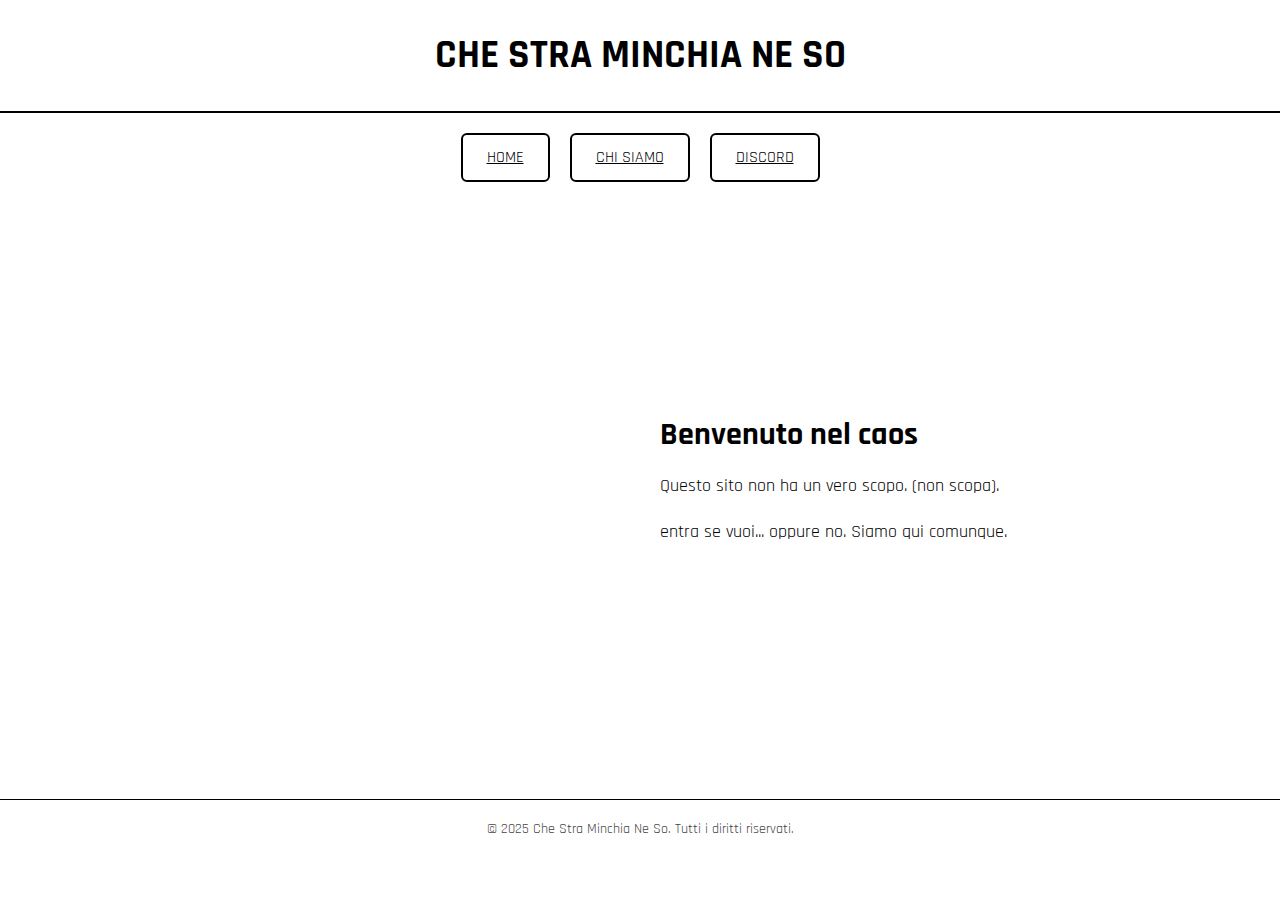
<file: index.html>
<!DOCTYPE html>
<html lang="it">
<head>
  <meta charset="UTF-8" />
  <meta name="viewport" content="width=device-width, initial-scale=1.0" />
  <title>che stra minchia ne so</title>
  <style>
    @import url('https://fonts.googleapis.com/css2?family=Rajdhani:wght@600&display=swap');

    body {
      margin: 0;
      padding: 0;
      background-color: #ffffff;
      color: #000000;
      font-family: 'Rajdhani', sans-serif;
      overflow-x: hidden;
    }

    header {
      padding: 30px;
      text-align: center;
      font-size: 2.5rem;
      font-weight: bold;
      text-transform: uppercase;
      border-bottom: 2px solid #000;
    }

    nav {
      display: flex;
      justify-content: center;
      gap: 20px;
      margin: 20px 0;
    }

    .button {
      padding: 12px 24px;
      border: 2px solid #000;
      background-color: transparent;
      color: #000;
      text-transform: uppercase;
      font-size: 1rem;
      cursor: pointer;
      transition: all 0.3s ease;
      border-radius: 6px;
    }

    .button:hover {
      background-color: #000;
      color: #fff;
      box-shadow: 0 0 10px #000;
    }

    .hero {
      display: flex;
      align-items: center;
      justify-content: center;
      gap: 40px;
      padding: 60px 40px;
      max-width: 1200px;
      margin: 0 auto;
      flex-wrap: wrap; /* mobile-friendly */
    }

    .image-container {
      flex: 1 1 300px;
      opacity: 0;
      transform: translateX(100%);
      animation: slideInFade 2s ease-out forwards;
    }

    .image-container img {
      width: 100%;
      max-width: 400px;
      border-radius: 12px;
      box-shadow: 0 0 15px rgba(0, 0, 0, 0.3);
    }

    @keyframes slideInFade {
      to {
        opacity: 1;
        transform: translateX(0);
      }
    }

    .text-container {
      flex: 1 1 300px;
      max-width: 600px;
    }

    .text-container h2 {
      font-size: 2rem;
      margin-bottom: 15px;
    }

    .text-container p {
      font-size: 1.1rem;
      line-height: 1.6;
    }

    footer {
      text-align: center;
      margin-top: 50px;
      padding: 20px;
      border-top: 1px solid #000;
      font-size: 0.9rem;
      color: #444;
    }

    @media (max-width: 768px) {
      .hero {
        flex-direction: column;
        text-align: center;
      }

      .image-container, .text-container {
        transform: none;
        opacity: 1;
        animation: none;
      }
    }
  </style>
</head>
<body>
  <header>
    che stra minchia ne so
  </header>

  <nav>
    <a href="index.html" class="button">Home</a>
    <a href="chisiamo.html" class="button">Chi Siamo</a>
    <a href="discord.html" class="button">Discord</a>
  </nav>

  <div class="hero">
    <div class="image-container">
      <img src="job_application.png" alt="Benvenuto nel caos" />
    </div>
    <div class="text-container">
      <h2>Benvenuto nel caos</h2>
      <p>
        Questo sito non ha un vero scopo. (non scopa).
      </p>
      <p>
        entra se vuoi... oppure no. Siamo qui comunque.
      </p>
    </div>
  </div>

  <footer>
    © 2025 Che Stra Minchia Ne So. Tutti i diritti riservati.
  </footer>
</body>
</html>
</file>
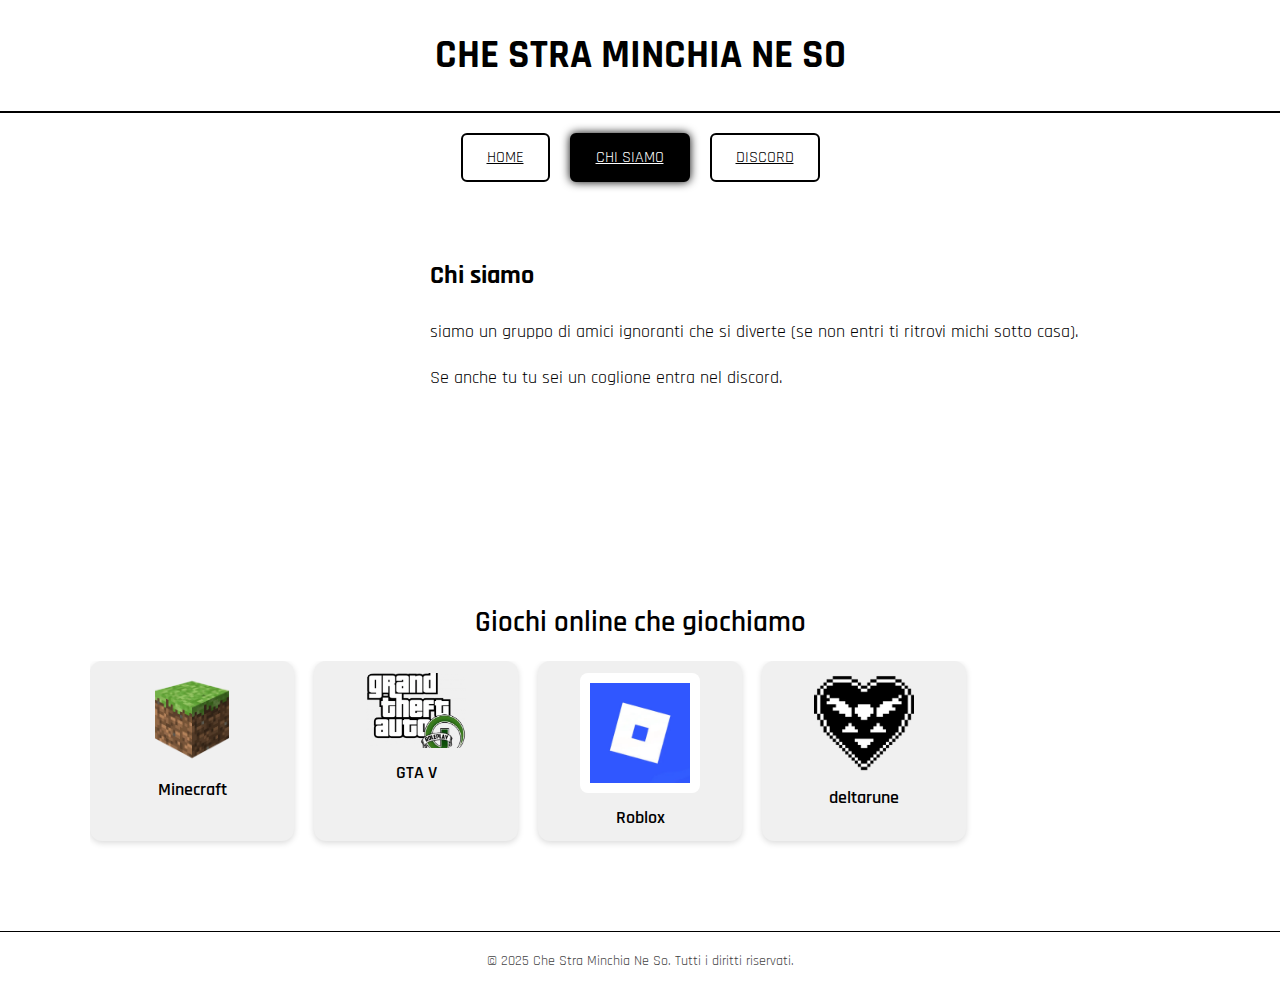
<file: chisiamo.html>
<!DOCTYPE html>
<html lang="it">
<head>
  <meta charset="UTF-8" />
  <meta name="viewport" content="width=device-width, initial-scale=1.0" />
  <title>Chi siamo - che stra minchia ne so</title>
  <style>
    @import url('https://fonts.googleapis.com/css2?family=Rajdhani:wght@600&display=swap');

body {
  margin: 0;
  padding: 0;
  background-color: #ffffff;
  color: #000000;
  font-family: 'Rajdhani', sans-serif;
  overflow-x: hidden;
}

header {
  padding: 30px;
  text-align: center;
  font-size: 2.5rem;
  font-weight: bold;
  text-transform: uppercase;
  border-bottom: 2px solid #000;
}

nav {
  display: flex;
  justify-content: center;
  gap: 20px;
  margin: 20px 0;
}

.button {
  padding: 12px 24px;
  border: 2px solid #000;
  background-color: transparent;
  color: #000;
  text-transform: uppercase;
  font-size: 1rem;
  cursor: pointer;
  transition: all 0.3s ease;
  border-radius: 6px;
}

.button:hover,
.button.active {
  background-color: #000;
  color: #fff;
  box-shadow: 0 0 10px #000;
}

/* Contenitore flex per immagine e testo */
.main-container {
  display: flex;
  align-items: flex-start;
  max-width: 1100px;
  margin: 50px auto;
  padding: 0 20px;
  gap: 40px;
  overflow: hidden;
}

.image-container {
  flex: 0 0 300px;
  opacity: 0;
  transform: translateX(-100%);
  animation: slideInFromLeft 2s ease-out forwards;
}

.image-container img {
  width: 100%;
  border-radius: 8px;
  box-shadow: 0 0 10px rgba(0, 0, 0, 0.25);
}

@keyframes slideInFromLeft {
  to {
    opacity: 1;
    transform: translateX(0);
  }
}

.content {
  flex: 1;
  font-size: 1.1rem;
  line-height: 1.6;
  text-align: justify;
}

/* Sezione giochi */
.games-section {
  max-width: 1100px;
  margin: 50px auto 80px auto;
  padding: 0 20px;
}

.games-section h3 {
  margin-bottom: 20px;
  font-size: 1.8rem;
  font-weight: 600;
  text-align: center;
}

/* Contenitore per scorrimento orizzontale */
.games-container {
  display: flex;
  overflow-x: auto;
  gap: 20px;
  padding-bottom: 10px;
  scroll-behavior: smooth;
}

/* Card di ogni gioco */
.game-card {
  flex: 0 0 auto;
  width: 180px;
  background-color: #f0f0f0;
  border-radius: 12px;
  padding: 12px;
  text-align: center;
  box-shadow: 0 2px 6px rgba(0,0,0,0.15);
  user-select: none;
  transition: transform 0.3s ease, box-shadow 0.3s ease;
}

.game-card:hover {
  transform: scale(1.05);
  box-shadow: 0 4px 12px rgba(0, 0, 0, 0.3);
}

/* Immagini dentro le card ridotte (tutte tranne job_application.png) */
.game-card img {
  width: 100px;
  height: auto;
  border-radius: 8px;
  object-fit: cover;
  margin-bottom: 8px;
}

/* Specifica per l'immagine Roblox */
.game-card img[alt="Roblox"] {
  object-fit: contain;
  background: #fff;
  padding: 10px;
}

.game-title {
  font-weight: 600;
  font-size: 1.1rem;
}

/* Footer */
footer {
  text-align: center;
  margin-top: 50px;
  padding: 20px;
  border-top: 1px solid #000;
  font-size: 0.9rem;
  color: #444;
}

@media (max-width: 768px) {
  .main-container {
    flex-direction: column;
    align-items: center;
  }

  .image-container {
    transform: translateX(0);
    opacity: 1;
    margin-bottom: 20px;
  }

  .content {
    text-align: center;
  }

  .games-container {
    justify-content: center;
  }
}
  </style>
</head>
<body>
  <header>
    che stra minchia ne so
  </header>

  <nav>
    <a href="index.html" class="button">Home</a>
    <a href="chisiamo.html" class="button active">Chi Siamo</a>
    <a href="discord.html" class="button">Discord</a>
  </nav>

  <div class="main-container">
    <div class="image-container">
      <img src="job_application.png" alt="Chi siamo" />
    </div>

    <div class="content">
      <h2>Chi siamo</h2>
      <p>
        siamo un gruppo di amici ignoranti che si diverte (se non entri ti ritrovi michi sotto casa).
      </p>
      <p>
        Se anche tu tu sei un coglione entra nel discord.
      </p>
    </div>
  </div>

  <!-- Sezione giochi -->
  <section class="games-section">
    <h3>Giochi online che giochiamo</h3>
    <div class="games-container">
      <div class="game-card">
        <img src="minecraft.png" alt="Minecraft" />
        <div class="game-title">Minecraft</div>
      </div>
      <div class="game-card">
        <img src="gta5.png" alt="GTA V" />
        <div class="game-title">GTA V</div>
      </div>
      <div class="game-card">
        <img src="roblox.png" alt="Roblox" />
        <div class="game-title">Roblox</div>
      </div>
    <div class="game-card">
      <img src="deltarune.png" alt="Fortnite" />
      <div class="game-title">deltarune</div>
    </div>
  </div>
  </section>

  <footer>
    © 2025 Che Stra Minchia Ne So. Tutti i diritti riservati.
  </footer>
</body>
</html>
</file>
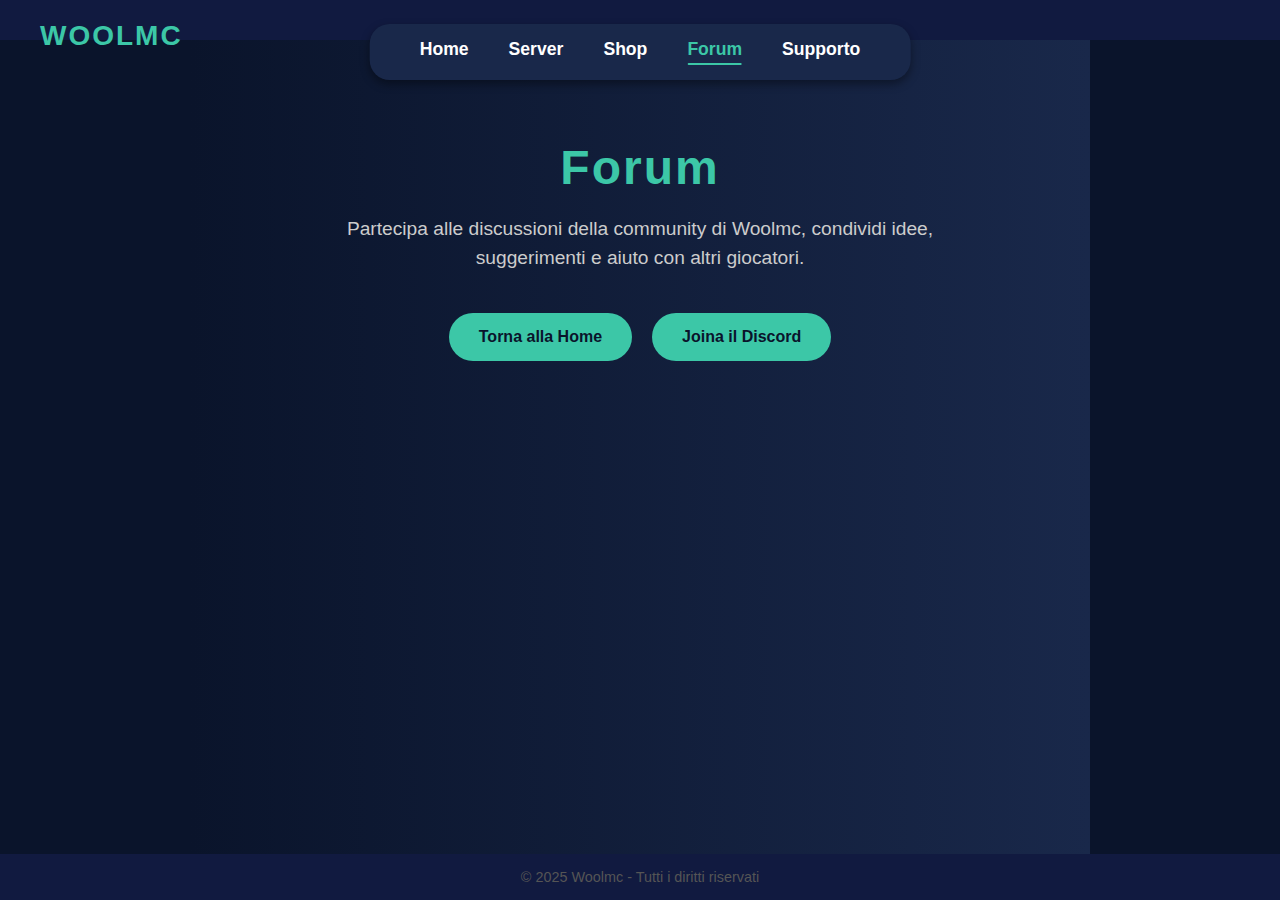
<file: forum.html>
<!DOCTYPE html>
<html lang="it">
<head>
    <meta charset="UTF-8" />
    <meta name="viewport" content="width=device-width, initial-scale=1" />
    <title>Woolmc - Forum</title>
    <style>
        /* Reset base */
        * {
            margin: 0; padding: 0; box-sizing: border-box;
            font-family: 'Poppins', sans-serif;
        }

        body {
            background: #0a142b;
            color: #fff;
            min-height: 100vh;
            display: flex;
            flex-direction: column;
            align-items: center;
        }

        header {
            background: #111a40;
            width: 100%;
            padding: 20px 40px;
            position: relative;
            display: flex;
            justify-content: center;
        }

        .logo {
            position: absolute;
            left: 40px;
            font-size: 28px;
            font-weight: 700;
            color: #3cc7a7;
            text-transform: uppercase;
            letter-spacing: 2px;
            cursor: pointer;
            user-select: none;
        }

        nav {
            background: #19284a;
            border-radius: 20px;
            padding: 15px 50px;
            display: flex;
            gap: 40px;
            box-shadow: 0 4px 10px rgba(0,0,0,0.4);
            position: absolute;
            bottom: -40px;
            left: 50%;
            transform: translateX(-50%);
        }

        nav a {
            position: relative;
            color: #fff;
            font-weight: 600;
            font-size: 1.1rem;
            text-decoration: none;
            padding-bottom: 5px;
            cursor: pointer;
            transition: color 0.3s;
        }

        nav a:hover,
        nav a.active {
            color: #3cc7a7;
        }

        /* Linea animata sotto il testo */
        nav a::after {
            content: "";
            position: absolute;
            left: 0;
            bottom: 0;
            height: 2px;
            width: 0;
            background: #3cc7a7;
            transition: width 0.4s ease;
            border-radius: 2px;
        }

        nav a:hover::after,
        nav a.active::after {
            width: 100%;
        }

        main {
            flex-grow: 1;
            padding: 100px 40px 60px;
            text-align: center;
            background: linear-gradient(90deg, #0a142b 0%, #19284a 100%);
            width: 100%;
            max-width: 900px;
        }

        main h1 {
            font-size: 3rem;
            margin-bottom: 20px;
            color: #3cc7a7;
            letter-spacing: 2px;
        }

        main p {
            font-size: 1.2rem;
            max-width: 600px;
            margin: 0 auto 40px auto;
            line-height: 1.5;
            color: #ccc;
        }

        .buttons {
            display: flex;
            justify-content: center;
            gap: 20px;
        }

        main button {
            background: #3cc7a7;
            border: none;
            padding: 15px 30px;
            font-size: 1rem;
            font-weight: 700;
            color: #0a142b;
            cursor: pointer;
            border-radius: 50px;
            transition: background-color 0.3s;
        }

        main button:hover {
            background: #2ba78a;
        }

        footer {
            background: #111a40;
            padding: 15px 40px;
            text-align: center;
            font-size: 0.9rem;
            color: #555;
            width: 100%;
        }

        /* Responsive */
        @media (max-width: 600px) {
            header {
                padding: 20px 20px;
            }
            .logo {
                position: static;
                margin-bottom: 10px;
            }
            nav {
                position: static;
                transform: none;
                flex-wrap: wrap;
                justify-content: center;
                padding: 10px 20px;
                gap: 20px;
                margin-bottom: 20px;
            }
            nav a {
                font-size: 1rem;
                padding-bottom: 3px;
            }
            main h1 {
                font-size: 2rem;
            }
            main {
                padding-top: 40px;
            }
            .buttons {
                flex-direction: column;
                gap: 10px;
            }
        }
    </style>
</head>
<body>

<header>
    <div class="logo">Woolmc</div>
    <nav>
      <a href="index.html">Home</a>
      <a href="server.html">Server</a>
      <a href="shop.html">Shop</a>
      <a href="forum.html" class="active">Forum</a>
      <a href="supporto.html">Supporto</a>
    </nav>
</header>

<main>
    <h1>Forum</h1>
    <p>Partecipa alle discussioni della community di Woolmc, condividi idee, suggerimenti e aiuto con altri giocatori.</p>
    <div class="buttons">
        <button onclick="location.href='index.html'">Torna alla Home</button>
        <button onclick="window.open('https://discord.gg/gdCtSaAdae', '_blank')">Joina il Discord</button>
    </div>
</main>

<footer>
    &copy; 2025 Woolmc - Tutti i diritti riservati
</footer>

</body>
</html>
</file>
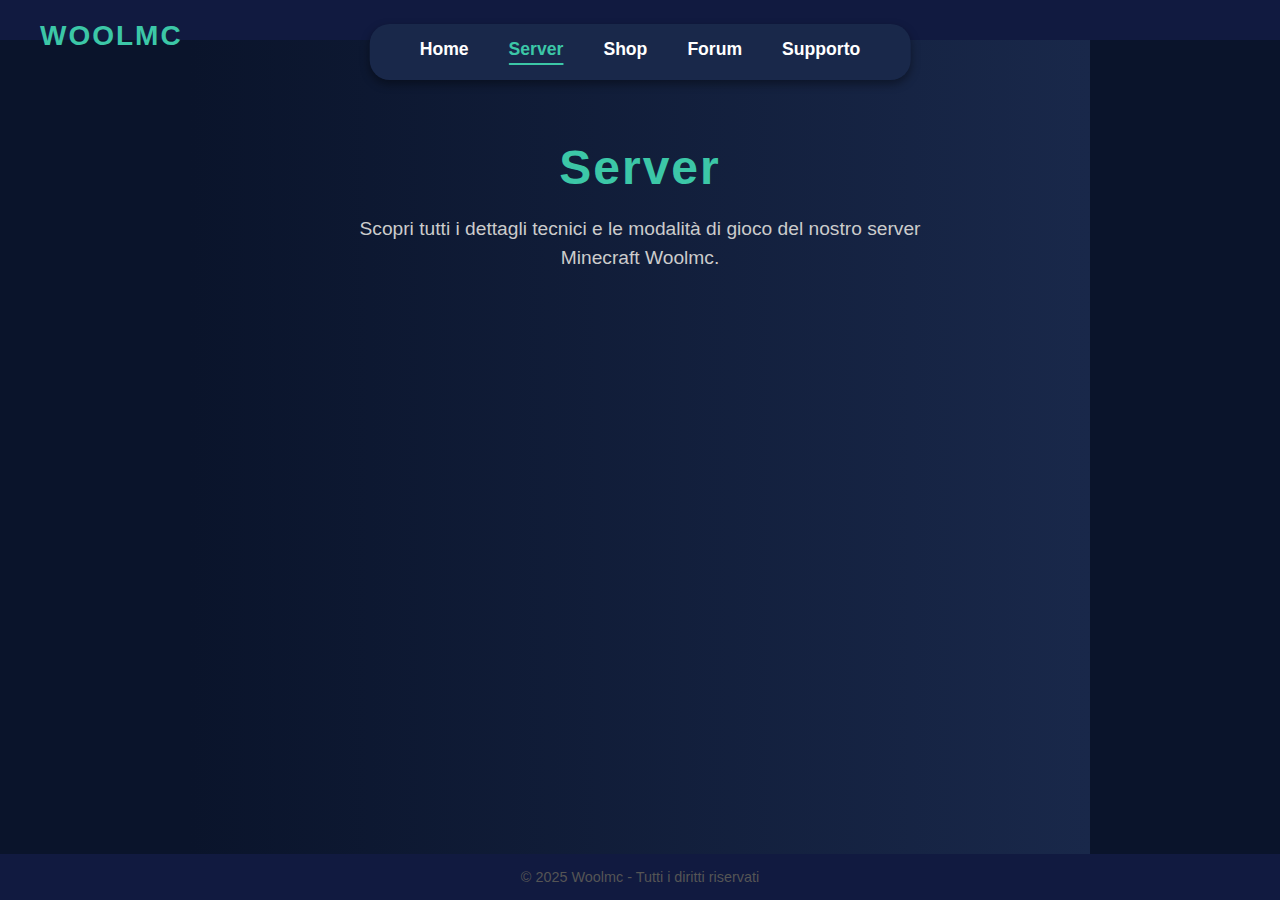
<file: server.html>
<!DOCTYPE html>
<html lang="it">
<head>
    <meta charset="UTF-8" />
    <meta name="viewport" content="width=device-width, initial-scale=1" />
    <title>Woolmc - Server</title>
    <style>
        /* Copia qui il CSS di index.html, per esempio: */
        * {
            margin: 0; padding: 0; box-sizing: border-box;
            font-family: 'Poppins', sans-serif;
        }
        body {
            background: #0a142b;
            color: #fff;
            min-height: 100vh;
            display: flex;
            flex-direction: column;
            align-items: center;
        }
        header {
            background: #111a40;
            width: 100%;
            padding: 20px 40px;
            position: relative;
            display: flex;
            justify-content: center;
        }
        .logo {
            position: absolute;
            left: 40px;
            font-size: 28px;
            font-weight: 700;
            color: #3cc7a7;
            text-transform: uppercase;
            letter-spacing: 2px;
            cursor: pointer;
            user-select: none;
        }
        nav {
            background: #19284a;
            border-radius: 20px;
            padding: 15px 50px;
            display: flex;
            gap: 40px;
            box-shadow: 0 4px 10px rgba(0,0,0,0.4);
            position: absolute;
            bottom: -40px;
            left: 50%;
            transform: translateX(-50%);
        }
        nav a {
            position: relative;
            color: #fff;
            font-weight: 600;
            font-size: 1.1rem;
            text-decoration: none;
            padding-bottom: 5px;
            cursor: pointer;
            transition: color 0.3s;
        }
        nav a:hover,
        nav a.active {
            color: #3cc7a7;
        }
        nav a::after {
            content: "";
            position: absolute;
            left: 0;
            bottom: 0;
            height: 2px;
            width: 0;
            background: #3cc7a7;
            transition: width 0.4s ease;
            border-radius: 2px;
        }
        nav a:hover::after,
        nav a.active::after {
            width: 100%;
        }
        main {
            flex-grow: 1;
            padding: 100px 40px 60px;
            text-align: center;
            background: linear-gradient(90deg, #0a142b 0%, #19284a 100%);
            width: 100%;
            max-width: 900px;
        }
        main h1 {
            font-size: 3rem;
            margin-bottom: 20px;
            color: #3cc7a7;
            letter-spacing: 2px;
        }
        main p {
            font-size: 1.2rem;
            max-width: 600px;
            margin: 0 auto 40px auto;
            line-height: 1.5;
            color: #ccc;
        }
        footer {
            background: #111a40;
            padding: 15px 40px;
            text-align: center;
            font-size: 0.9rem;
            color: #555;
            width: 100%;
        }
        @media (max-width: 600px) {
            header {
                padding: 20px 20px;
            }
            .logo {
                position: static;
                margin-bottom: 10px;
            }
            nav {
                position: static;
                transform: none;
                flex-wrap: wrap;
                justify-content: center;
                padding: 10px 20px;
                gap: 20px;
                margin-bottom: 20px;
            }
            nav a {
                font-size: 1rem;
                padding-bottom: 3px;
            }
            main h1 {
                font-size: 2rem;
            }
            main {
                padding-top: 40px;
            }
        }
    </style>
</head>
<body>

<header>
    <div class="logo">Woolmc</div>
    <nav>
        <a href="index.html">Home</a>
        <a href="server.html" class="active">Server</a>
        <a href="shop.html">Shop</a>
        <a href="forum.html">Forum</a>
        <a href="supporto.html">Supporto</a>
    </nav>
</header>

<main>
    <h1>Server</h1>
    <p>Scopri tutti i dettagli tecnici e le modalità di gioco del nostro server Minecraft Woolmc.</p>
</main>

<footer>
    &copy; 2025 Woolmc - Tutti i diritti riservati
</footer>

</body>
</html>
</file>
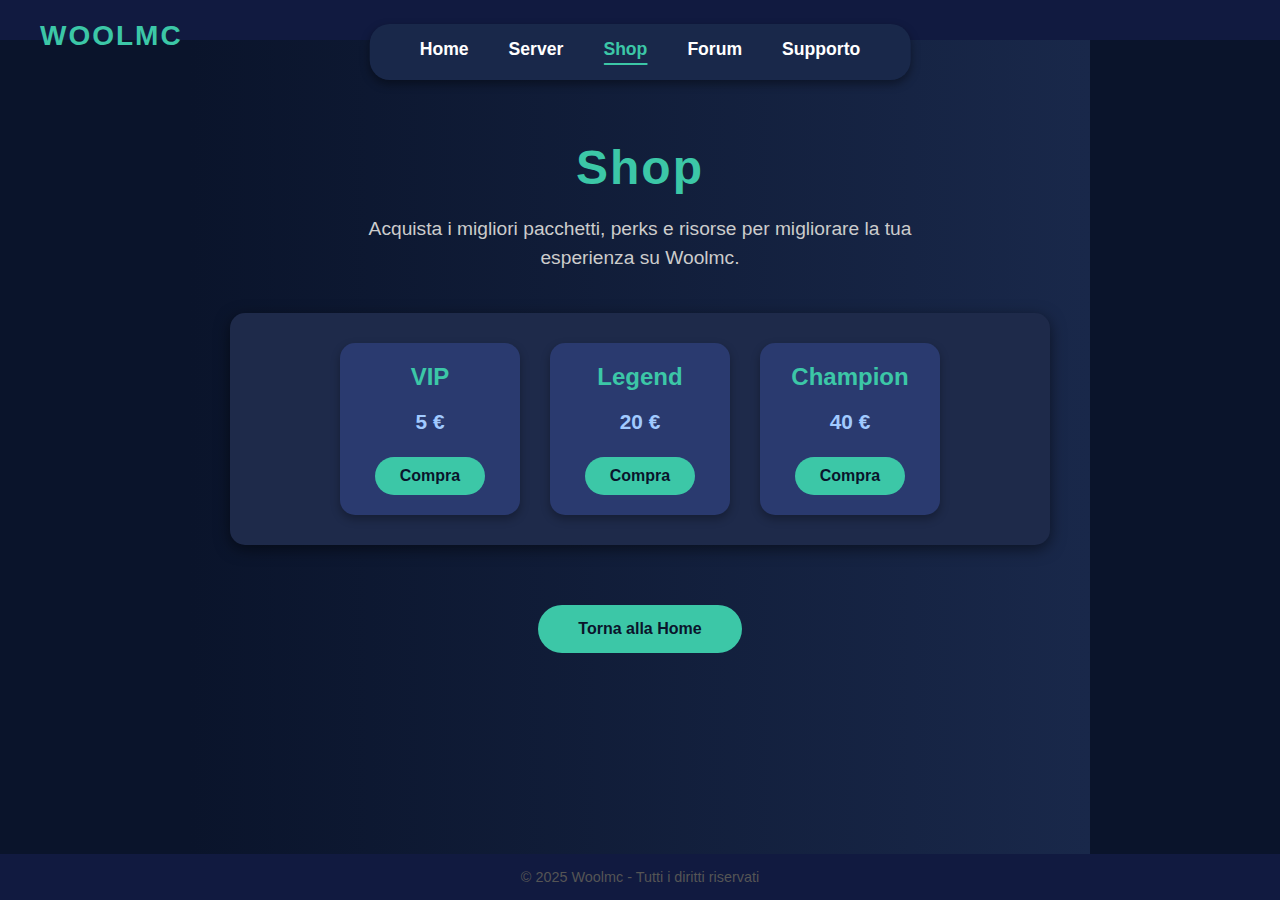
<file: shop.html>
<!DOCTYPE html>
<html lang="it">
<head>
    <meta charset="UTF-8" />
    <meta name="viewport" content="width=device-width, initial-scale=1" />
    <title>Woolmc - Shop</title>
    <style>
        /* Reset base */
        * {
            margin: 0; padding: 0; box-sizing: border-box;
            font-family: 'Poppins', sans-serif;
        }

        body {
            background: #0a142b;
            color: #fff;
            min-height: 100vh;
            display: flex;
            flex-direction: column;
            align-items: center;
        }

        header {
            background: #111a40;
            width: 100%;
            padding: 20px 40px;
            position: relative;
            display: flex;
            justify-content: center;
        }

        .logo {
            position: absolute;
            left: 40px;
            font-size: 28px;
            font-weight: 700;
            color: #3cc7a7;
            text-transform: uppercase;
            letter-spacing: 2px;
            cursor: pointer;
            user-select: none;
        }

        nav {
            background: #19284a;
            border-radius: 20px;
            padding: 15px 50px;
            display: flex;
            gap: 40px;
            box-shadow: 0 4px 10px rgba(0,0,0,0.4);
            position: absolute;
            bottom: -40px;
            left: 50%;
            transform: translateX(-50%);
        }

        nav a {
            position: relative;
            color: #fff;
            font-weight: 600;
            font-size: 1.1rem;
            text-decoration: none;
            padding-bottom: 5px;
            cursor: pointer;
            transition: color 0.3s;
        }

        nav a:hover,
        nav a.active {
            color: #3cc7a7;
        }

        /* Linea animata sotto il testo */
        nav a::after {
            content: "";
            position: absolute;
            left: 0;
            bottom: 0;
            height: 2px;
            width: 0;
            background: #3cc7a7;
            transition: width 0.4s ease;
            border-radius: 2px;
        }

        nav a:hover::after,
        nav a.active::after {
            width: 100%;
        }

        main {
            flex-grow: 1;
            padding: 100px 40px 60px;
            text-align: center;
            background: linear-gradient(90deg, #0a142b 0%, #19284a 100%);
            width: 100%;
            max-width: 900px;
            display: flex;
            flex-direction: column;
            align-items: center;
        }

        main h1 {
            font-size: 3rem;
            margin-bottom: 20px;
            color: #3cc7a7;
            letter-spacing: 2px;
        }

        main p {
            font-size: 1.2rem;
            max-width: 600px;
            margin: 0 auto 40px auto;
            line-height: 1.5;
            color: #ccc;
        }

        /* Contenitore blu scuro per i rank */
        .rank-container {
            background-color: #1e2a4a;
            border-radius: 15px;
            padding: 30px 20px;
            display: flex;
            gap: 30px;
            justify-content: center;
            width: 100%;
            max-width: 900px;
            margin-bottom: 40px;
            box-shadow: 0 4px 15px rgba(0,0,0,0.5);
        }

        /* Singolo rank */
        .rank {
            background: #2a3a6f;
            border-radius: 15px;
            padding: 20px;
            width: 180px;
            display: flex;
            flex-direction: column;
            align-items: center;
            box-shadow: 0 4px 10px rgba(0,0,0,0.3);
            cursor: pointer;
            transition: transform 0.3s;
        }

        .rank:hover {
            transform: translateY(-5px);
        }

        .rank h2 {
            margin-bottom: 15px;
            color: #3cc7a7;
            font-size: 1.5rem;
        }

        .rank p.price {
            font-size: 1.3rem;
            margin-bottom: 20px;
            color: #a1caff;
            font-weight: 700;
        }

        .rank button {
            background: #3cc7a7;
            border: none;
            padding: 10px 25px;
            font-size: 1rem;
            font-weight: 700;
            color: #0a142b;
            border-radius: 50px;
            cursor: pointer;
            transition: background-color 0.3s;
        }

        .rank button:hover {
            background: #2ba78a;
        }

        /* Bottone torna alla home */
        main button.return-home {
            background: #3cc7a7;
            border: none;
            padding: 15px 40px;
            font-size: 1rem;
            font-weight: 700;
            color: #0a142b;
            cursor: pointer;
            border-radius: 50px;
            transition: background-color 0.3s;
            margin-top: 20px;
            align-self: center;
        }

        main button.return-home:hover {
            background: #2ba78a;
        }

        footer {
            background: #111a40;
            padding: 15px 40px;
            text-align: center;
            font-size: 0.9rem;
            color: #555;
            width: 100%;
        }

        /* Modale overlay */
        .modal-overlay {
            position: fixed;
            top: 0; left: 0;
            width: 100vw; height: 100vh;
            background: rgba(0,0,0,0.7);
            display: flex;
            justify-content: center;
            align-items: center;
            visibility: hidden;
            opacity: 0;
            transition: opacity 0.3s ease;
            z-index: 1000;
        }

        .modal-overlay.active {
            visibility: visible;
            opacity: 1;
        }

        /* Modale contenuto */
        .modal {
            background: #19284a;
            border-radius: 15px;
            padding: 30px 40px;
            width: 300px;
            text-align: center;
            box-shadow: 0 5px 15px rgba(0,0,0,0.5);
            color: #fff;
        }

        .modal h3 {
            margin-bottom: 20px;
            color: #3cc7a7;
        }

        .modal button {
            margin: 10px 10px 0 10px;
            padding: 10px 25px;
            border-radius: 50px;
            font-weight: 700;
            cursor: pointer;
            border: none;
            font-size: 1rem;
            transition: background-color 0.3s;
        }

        .modal .confirm-btn {
            background: #3cc7a7;
            color: #0a142b;
        }

        .modal .confirm-btn:hover {
            background: #2ba78a;
        }

        .modal .cancel-btn {
            background: #555;
            color: #eee;
        }

        .modal .cancel-btn:hover {
            background: #444;
        }

        /* Responsive */
        @media (max-width: 700px) {
            .rank-container {
                flex-direction: column;
                align-items: center;
            }

            .rank {
                width: 80%;
                max-width: 300px;
            }
        }
    </style>
</head>
<body>

<header>
    <div class="logo">Woolmc</div>
    <nav>
      <a href="index.html">Home</a>
      <a href="server.html">Server</a>
      <a href="shop.html" class="active">Shop</a>
      <a href="forum.html">Forum</a>
      <a href="supporto.html">Supporto</a>
    </nav>
</header>

<main>
    <h1>Shop</h1>
    <p>Acquista i migliori pacchetti, perks e risorse per migliorare la tua esperienza su Woolmc.</p>

    <div class="rank-container">
        <div class="rank" data-rank="VIP" data-price="5">
            <h2>VIP</h2>
            <p class="price">5 €</p>
            <button onclick="openModal('VIP', 5)">Compra</button>
        </div>
        <div class="rank" data-rank="Legend" data-price="20">
            <h2>Legend</h2>
            <p class="price">20 €</p>
            <button onclick="openModal('Legend', 20)">Compra</button>
        </div>
        <div class="rank" data-rank="Champion" data-price="40">
            <h2>Champion</h2>
            <p class="price">40 €</p>
            <button onclick="openModal('Champion', 40)">Compra</button>
        </div>
    </div>

    <button class="return-home" onclick="location.href='index.html'">Torna alla Home</button>
</main>

<footer>
    &copy; 2025 Woolmc - Tutti i diritti riservati
</footer>

<!-- Modale per conferma acquisto -->
<div id="modalOverlay" class="modal-overlay">
    <div class="modal">
        <h3 id="modalTitle">Compra Rank</h3>
        <p id="modalText">Confermi l'acquisto?</p>
        <button class="confirm-btn" id="confirmBuyBtn">Vai a PayPal</button>
        <button class="cancel-btn" onclick="closeModal()">Annulla</button>
    </div>
</div>

<script>
    function openModal(rank, price) {
        const modalOverlay = document.getElementById('modalOverlay');
        const modalTitle = document.getElementById('modalTitle');
        const modalText = document.getElementById('modalText');
        const confirmBtn = document.getElementById('confirmBuyBtn');

        modalTitle.textContent = `Compra "${rank}"`;
        modalText.textContent = `Confermi l'acquisto del rank "${rank}" al prezzo di ${price} €?`;

        confirmBtn.onclick = () => {
            // Apri PayPal in nuova scheda
            const paypalUrl = `https://www.paypal.com/cgi-bin/webscr?cmd=_xclick&business=tuo@email.it&item_name=${encodeURIComponent(rank)}&amount=${price}&currency_code=EUR`;
            window.open(paypalUrl, '_blank', 'width=600,height=700,resizable=yes,scrollbars=yes');
            closeModal();
        };

        modalOverlay.classList.add('active');
    }

    function closeModal() {
        document.getElementById('modalOverlay').classList.remove('active');
    }
</script>

</body>
</html>
</file>
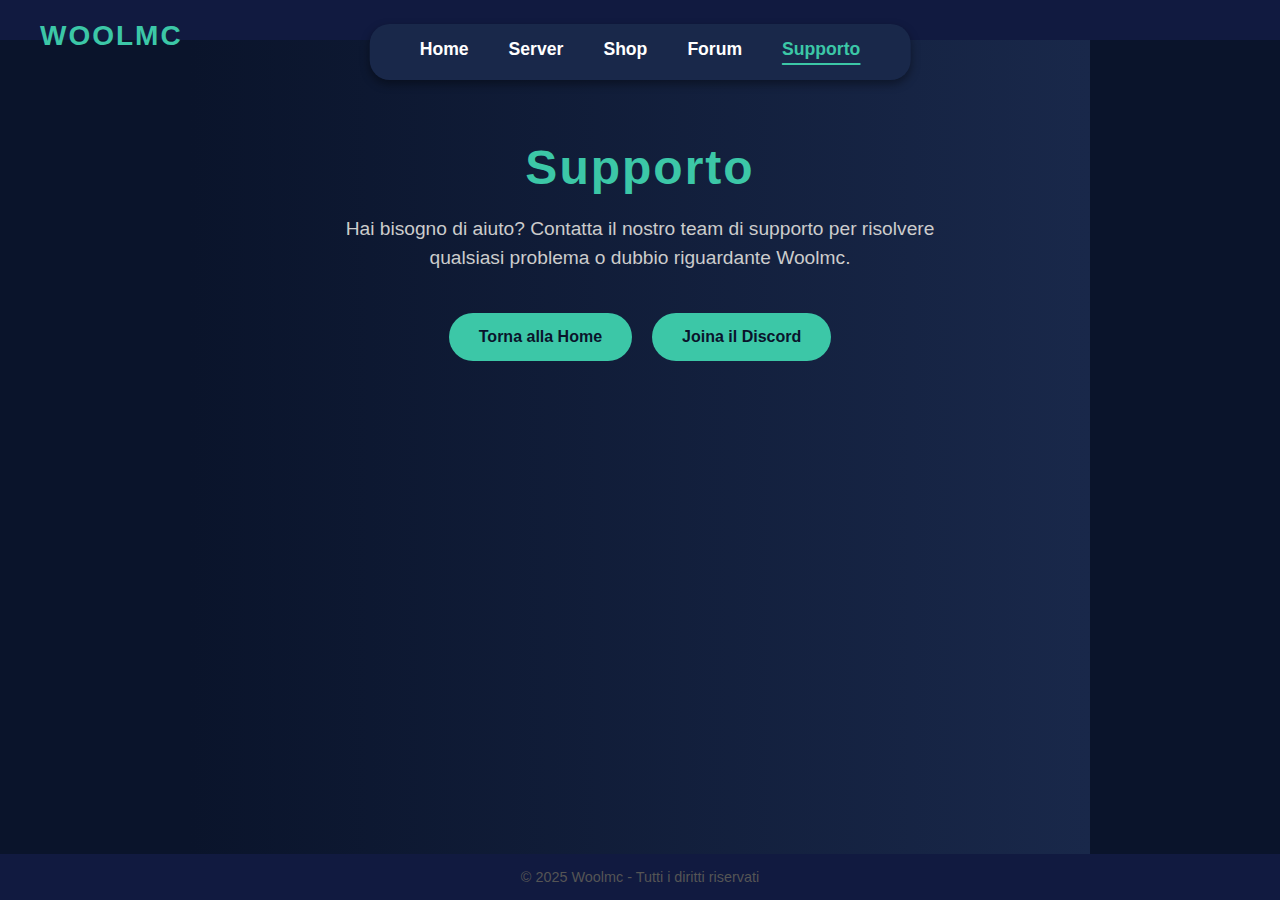
<file: supporto.html>
<!DOCTYPE html>
<html lang="it">
<head>
    <meta charset="UTF-8" />
    <meta name="viewport" content="width=device-width, initial-scale=1" />
    <title>Woolmc - Supporto</title>
    <style>
        /* Reset base */
        * {
            margin: 0; padding: 0; box-sizing: border-box;
            font-family: 'Poppins', sans-serif;
        }

        body {
            background: #0a142b;
            color: #fff;
            min-height: 100vh;
            display: flex;
            flex-direction: column;
            align-items: center;
        }

        header {
            background: #111a40;
            width: 100%;
            padding: 20px 40px;
            position: relative;
            display: flex;
            justify-content: center;
        }

        .logo {
            position: absolute;
            left: 40px;
            font-size: 28px;
            font-weight: 700;
            color: #3cc7a7;
            text-transform: uppercase;
            letter-spacing: 2px;
            cursor: pointer;
            user-select: none;
        }

        nav {
            background: #19284a;
            border-radius: 20px;
            padding: 15px 50px;
            display: flex;
            gap: 40px;
            box-shadow: 0 4px 10px rgba(0,0,0,0.4);
            position: absolute;
            bottom: -40px;
            left: 50%;
            transform: translateX(-50%);
        }

        nav a {
            position: relative;
            color: #fff;
            font-weight: 600;
            font-size: 1.1rem;
            text-decoration: none;
            padding-bottom: 5px;
            cursor: pointer;
            transition: color 0.3s;
        }

        nav a:hover,
        nav a.active {
            color: #3cc7a7;
        }

        /* Linea animata sotto il testo */
        nav a::after {
            content: "";
            position: absolute;
            left: 0;
            bottom: 0;
            height: 2px;
            width: 0;
            background: #3cc7a7;
            transition: width 0.4s ease;
            border-radius: 2px;
        }

        nav a:hover::after,
        nav a.active::after {
            width: 100%;
        }

        main {
            flex-grow: 1;
            padding: 100px 40px 60px;
            text-align: center;
            background: linear-gradient(90deg, #0a142b 0%, #19284a 100%);
            width: 100%;
            max-width: 900px;
        }

        main h1 {
            font-size: 3rem;
            margin-bottom: 20px;
            color: #3cc7a7;
            letter-spacing: 2px;
        }

        main p {
            font-size: 1.2rem;
            max-width: 600px;
            margin: 0 auto 40px auto;
            line-height: 1.5;
            color: #ccc;
        }

        .buttons {
            display: flex;
            justify-content: center;
            gap: 20px;
        }

        main button {
            background: #3cc7a7;
            border: none;
            padding: 15px 30px;
            font-size: 1rem;
            font-weight: 700;
            color: #0a142b;
            cursor: pointer;
            border-radius: 50px;
            transition: background-color 0.3s;
        }

        main button:hover {
            background: #2ba78a;
        }

        footer {
            background: #111a40;
            padding: 15px 40px;
            text-align: center;
            font-size: 0.9rem;
            color: #555;
            width: 100%;
        }

        /* Responsive */
        @media (max-width: 600px) {
            header {
                padding: 20px 20px;
            }
            .logo {
                position: static;
                margin-bottom: 10px;
            }
            nav {
                position: static;
                transform: none;
                flex-wrap: wrap;
                justify-content: center;
                padding: 10px 20px;
                gap: 20px;
                margin-bottom: 20px;
            }
            nav a {
                font-size: 1rem;
                padding-bottom: 3px;
            }
            main h1 {
                font-size: 2rem;
            }
            main {
                padding-top: 40px;
            }
            .buttons {
                flex-direction: column;
                gap: 10px;
            }
        }
    </style>
</head>
<body>

<header>
    <div class="logo">Woolmc</div>
    <nav>
      <a href="index.html">Home</a>
      <a href="server.html">Server</a>
      <a href="shop.html">Shop</a>
      <a href="forum.html">Forum</a>
      <a href="supporto.html" class="active">Supporto</a>
    </nav>
</header>

<main>
    <h1>Supporto</h1>
    <p>Hai bisogno di aiuto? Contatta il nostro team di supporto per risolvere qualsiasi problema o dubbio riguardante Woolmc.</p>
    <div class="buttons">
        <button onclick="location.href='index.html'">Torna alla Home</button>
        <button onclick="window.open('https://discord.gg/gdCtSaAdae', '_blank')">Joina il Discord</button>
    </div>
</main>

<footer>
    &copy; 2025 Woolmc - Tutti i diritti riservati
</footer>

</body>
</html>
</file>
